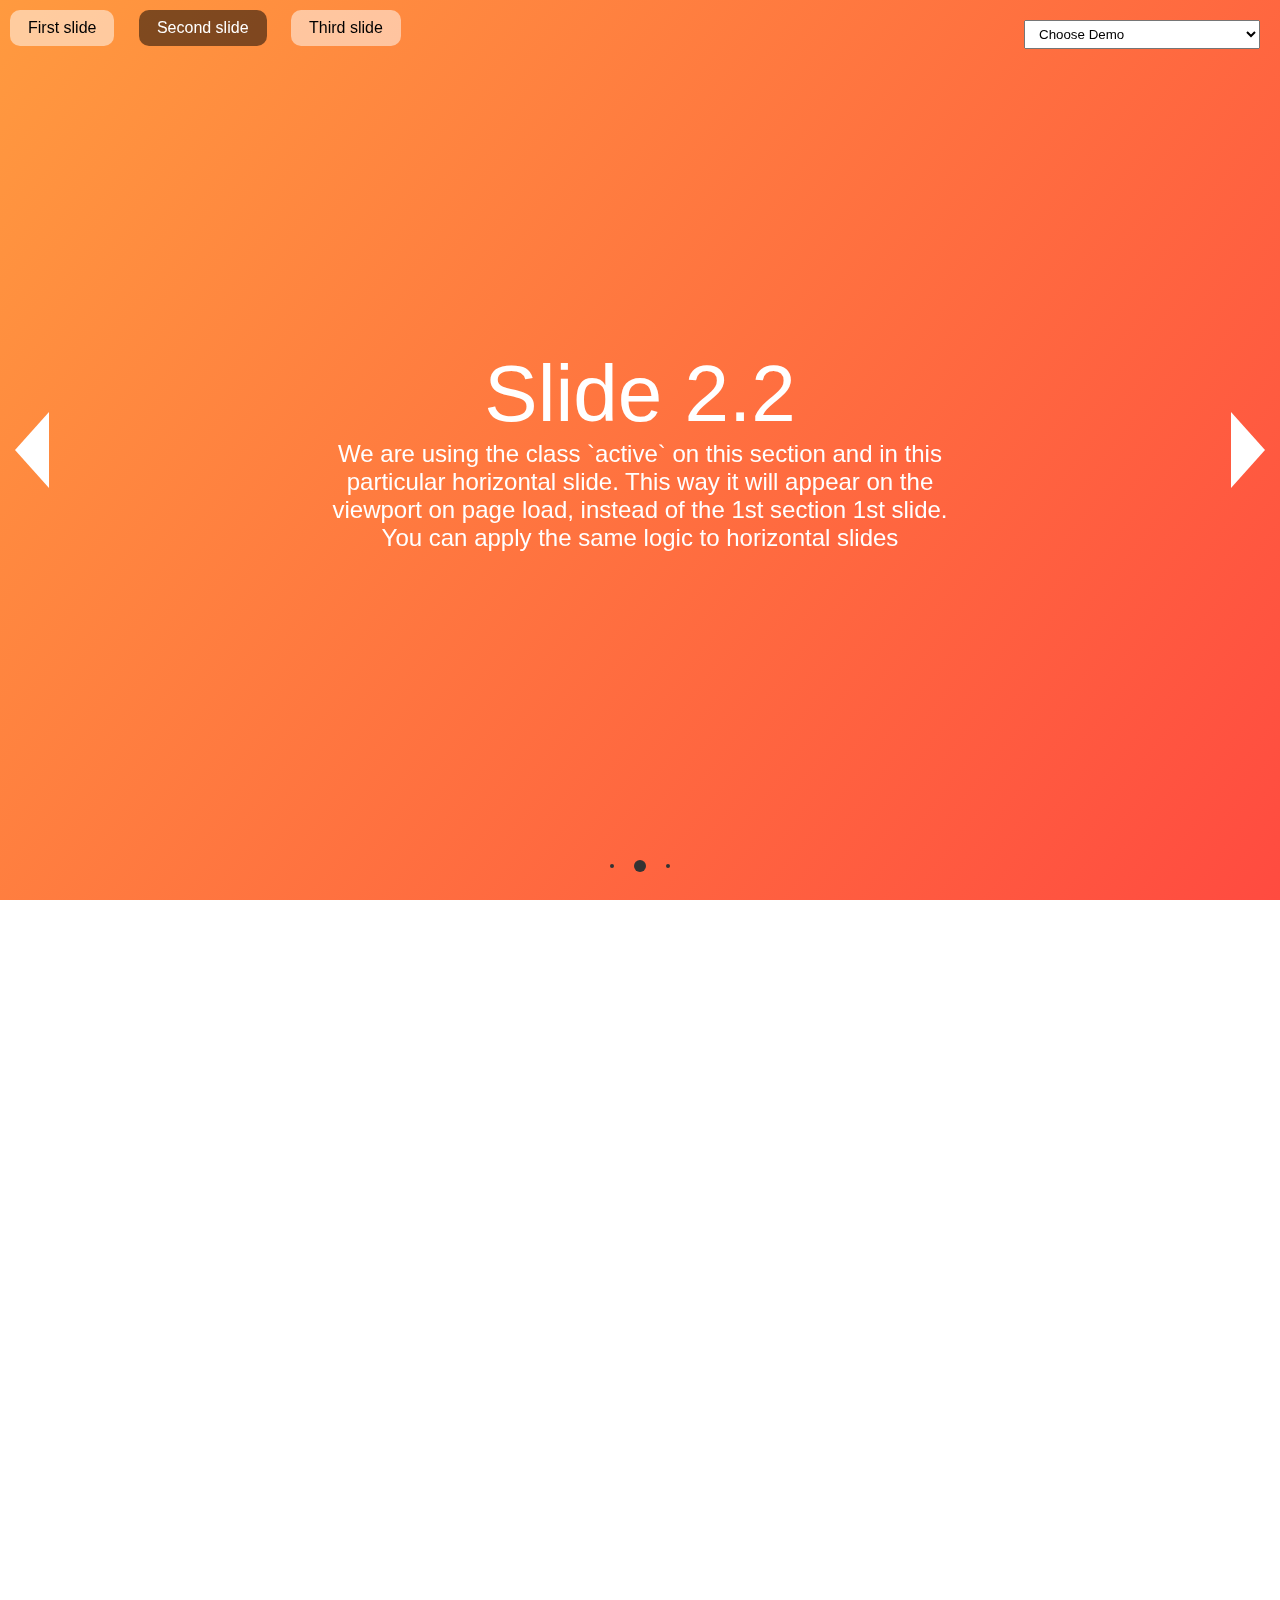
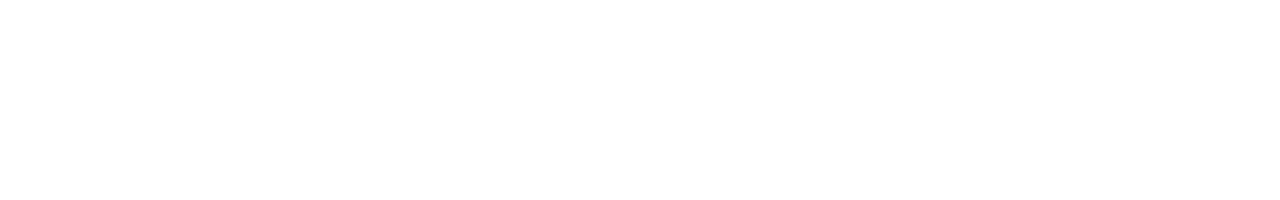
<file: fullPage.js-master/examples/active-slide.html>
<!DOCTYPE html>
<html xmlns="http://www.w3.org/1999/xhtml">

<head>
    <meta http-equiv="Content-Type" content="text/html; charset=utf-8" />
    <title>Active Slide - fullPage.js</title>
    <meta name="author" content="Matthew Howell" />
    <meta name="description" content="fullPage continuous scrolling demo." />
    <meta name="keywords"  content="fullpage,jquery,demo,scroll,loop,continuous" />
    <meta name="Resource-type" content="Document" />


    <link rel="stylesheet" type="text/css" href="../dist/fullpage.css" />
    <link rel="stylesheet" type="text/css" href="examples.css" />

    <!--[if IE]>
        <script type="text/javascript">
             var console = { log: function() {} };
        </script>
    <![endif]-->
</head>
<body>

<ul id="menu">
    <li data-menuanchor="firstPage" class="active"><a href="#firstPage">First slide</a></li>
    <li data-menuanchor="secondPage"><a href="#secondPage">Second slide</a></li>
    <li data-menuanchor="3rdPage"><a href="#3rdPage">Third slide</a></li>
</ul>


<select id="demosMenu">
    <option selected>Choose Demo</option>
    <option id="simple">Simple</option>
    <option id="custom-arrows">Custom arrows</option>
    <option id="hide-sections">Hide sections</option>
    <option id="scroll-after-fullpage">Scroll after fullpage</option>
    <option id="observer">Observer</option>
    <option id="jquery-adapter">jQuery adapter</option>
    <option id="active-slide">Active section and slide</option>
    <option id="auto-height">Auto height</option>
    <option id="autoplay-video-and-audio">Autoplay Video and Audio</option>
    <option id="backgrounds">Background images</option>
    <option id="backgrounds-fixed">Fixed fullscreen backgrounds</option>
    <option id="background-video">Background video</option>
    <option id="callbacks">Callbacks</option>
    <option id="continuous-horizontal">Continuous horizontal (premium)</option>
    <option id="continuous-vertical">Continuous vertical</option>
    <option id="parallax">Parallax (premium)</option>
    <option id="cards">Cards 3d (premium)</option>
    <option id="water-effect">Water effect (premium)</option>
    <option id="drop-effect">Drop effect (premium)</option>
    <option id="css3">CSS3</option>
    <option id="drag-and-move">Drag And Move (premium)</option>
    <option id="easing-css3">Easing CSS</option>
    <option id="easing-js">Easing JS</option>
    <option id="fading-effect">Fading Effect (premium)</option>
    <option id="fixed-headers">Fixed headers</option>
    <option id="gradient-backgrounds">Gradient backgrounds</option>
    <option id="interlocked-slides">Interlocked Slides (premium)</option>
    <option id="looping">Looping</option>
    <option id="methods">Methods</option>
    <option id="navigation-vertical">Vertical navigation dots</option>
    <option id="navigation-horizontal">Horizontal navigation dots</option>
    <option id="navigation-tooltips">Navigation tooltips</option>
    <option id="no-anchor">No anchor links</option>
    <option id="normal-scroll">Normal scrolling</option>
    <option id="normalScrollElements">Normal scroll elements</option>
    <option id="offset-sections">Offset sections (premium)</option>
    <option id="one-section">One single section</option>
    <option id="reset-sliders">Reset sliders (premium)</option>
    <option id="responsive-auto-height">Responsive Auto Height</option>
    <option id="responsive-height">Responsive Height</option>
    <option id="responsive-width">Responsive Width</option>
    <option id="responsive-slides">Responsive Slides (premium)</option>
    <option id="scrollBar">Scroll bar enabled</option>
    <option id="scroll-horizontally">Scroll horizontally (premium)</option>
    <option id="scrollOverflow">Scroll inside sections and slides</option>
    <option id="scrollOverflow-reset">ScrollOverflow Reset (premium)</option>
    <option id="lazy-load">Lazy load</option>
    <option id="scrolling-speed">Scrolling speed</option>
    <option id="trigger-animations">Trigger animations</option>
    <option id="vue-fullpage">Vue component</option>
    <option id="react-fullpage">React component</option>
    <option id="angular-fullpage">Angular component</option>
</select>

<div id="fullpage">
    <div class="section " id="section0">
        <h1>Section 1</h1>
    </div>
    <div class="section active" id="section1">
        <div class="slide" id="slide1">
            <div class="intro">
                <h1>Slide 2.1</h1>
            </div>
        </div>
        <div class="slide active" id="slide2">
            <div class="intro">
                <h1>Slide 2.2</h1>
                <p>
                    We are using the class `active` on this section and in this particular horizontal slide. This way it will appear on the viewport on page load, instead of the 1st section 1st slide.
                </p>
                <p>You can apply the same logic to horizontal slides</p>
            </div>
        </div>
        <div class="slide" id="slide3">
            <h1>Slide 2.3</h1>
        </div>

    </div>
    <div class="section" id="section2">
        <div class="intro">
            <h1>Section 3</h1>
        </div>
    </div>
</div>

<script type="text/javascript" src="../dist/fullpage.js"></script>
<script type="text/javascript" src="examples.js"></script>
<script type="text/javascript">
    var myFullpage = new fullpage('#fullpage', {
        sectionsColor: ['#1bbc9b', '#4BBFC3', '#7BAABE', 'whitesmoke', '#ccddff'],
        anchors: ['firstPage', 'secondPage', '3rdPage', '4thpage', 'lastPage'],
        menu: '#menu',
        slidesNavigation: true,
        lazyLoad: true,
        credits: {enabled: false}
    });
</script>

</body>
</html>
</file>
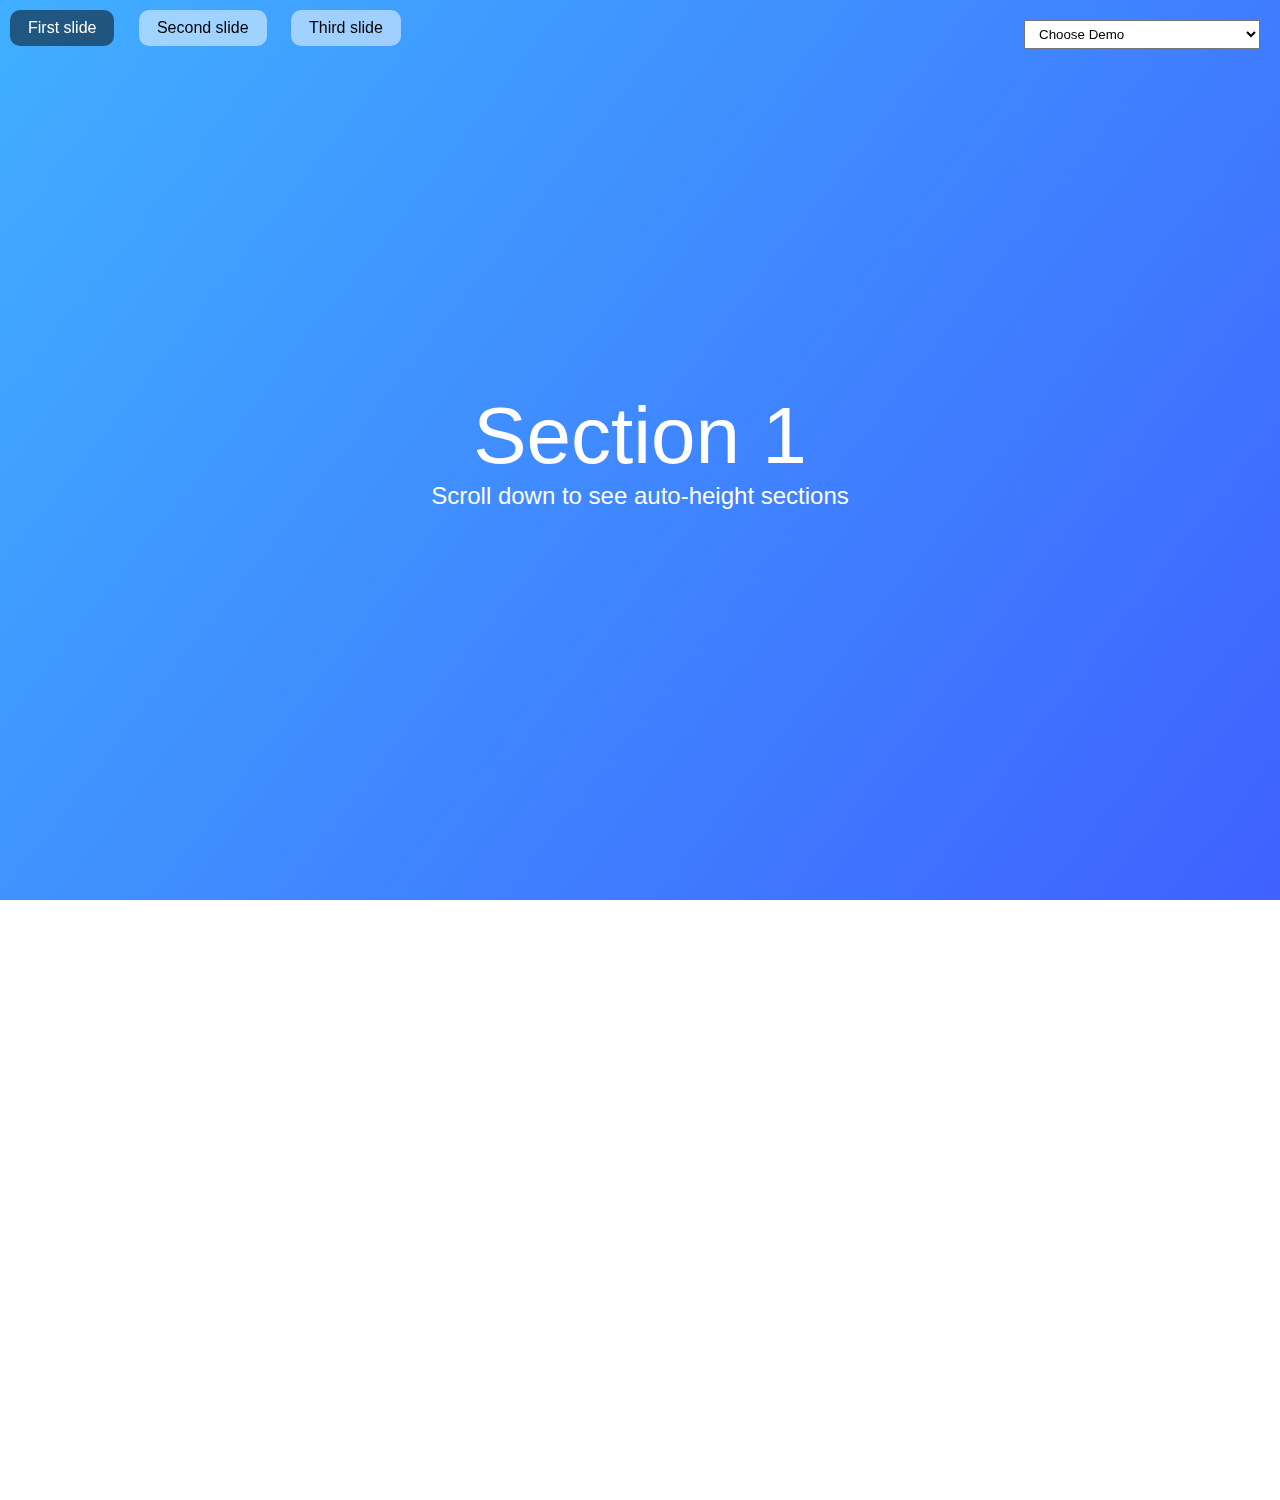
<file: fullPage.js-master/examples/auto-height.html>
<!DOCTYPE html>
<html xmlns="http://www.w3.org/1999/xhtml">

<head>
    <meta http-equiv="Content-Type" content="text/html; charset=utf-8" />
    <title>Auto-height - fullPage.js</title>
    <meta name="author" content="Alvaro Trigo Lopez" />
    <meta name="description" content="fullPage auto-height example." />
    <meta name="keywords"  content="fullpage,jquery,demo,screen,fullscreen,auto-height,full-screen" />
    <meta name="Resource-type" content="Document" />


    <link rel="stylesheet" type="text/css" href="../dist/fullpage.css" />
    <link rel="stylesheet" type="text/css" href="examples.css" />

    <!--[if IE]>
        <script type="text/javascript">
             var console = { log: function() {} };
        </script>
    <![endif]-->

    <style>
      .myContent{
        height: 300px;
      }
    </style>

</head>
<body>

<select id="demosMenu">
    <option selected>Choose Demo</option>
    <option id="simple">Simple</option>
    <option id="custom-arrows">Custom arrows</option>
    <option id="hide-sections">Hide sections</option>
    <option id="scroll-after-fullpage">Scroll after fullpage</option>
    <option id="observer">Observer</option>
    <option id="jquery-adapter">jQuery adapter</option>
    <option id="active-slide">Active section and slide</option>
    <option id="auto-height">Auto height</option>
    <option id="autoplay-video-and-audio">Autoplay Video and Audio</option>
    <option id="backgrounds">Background images</option>
    <option id="backgrounds-fixed">Fixed fullscreen backgrounds</option>
    <option id="background-video">Background video</option>
    <option id="callbacks">Callbacks</option>
    <option id="continuous-horizontal">Continuous horizontal (premium)</option>
    <option id="continuous-vertical">Continuous vertical</option>
    <option id="parallax">Parallax (premium)</option>
    <option id="cards">Cards 3d (premium)</option>
    <option id="water-effect">Water effect (premium)</option>
    <option id="drop-effect">Drop effect (premium)</option>
    <option id="css3">CSS3</option>
    <option id="drag-and-move">Drag And Move (premium)</option>
    <option id="easing-css3">Easing CSS</option>
    <option id="easing-js">Easing JS</option>
    <option id="fading-effect">Fading Effect (premium)</option>
    <option id="fixed-headers">Fixed headers</option>
    <option id="gradient-backgrounds">Gradient backgrounds</option>
    <option id="interlocked-slides">Interlocked Slides (premium)</option>
    <option id="looping">Looping</option>
    <option id="methods">Methods</option>
    <option id="navigation-vertical">Vertical navigation dots</option>
    <option id="navigation-horizontal">Horizontal navigation dots</option>
    <option id="navigation-tooltips">Navigation tooltips</option>
    <option id="no-anchor">No anchor links</option>
    <option id="normal-scroll">Normal scrolling</option>
    <option id="normalScrollElements">Normal scroll elements</option>
    <option id="offset-sections">Offset sections (premium)</option>
    <option id="one-section">One single section</option>
    <option id="reset-sliders">Reset sliders (premium)</option>
    <option id="responsive-auto-height">Responsive Auto Height</option>
    <option id="responsive-height">Responsive Height</option>
    <option id="responsive-width">Responsive Width</option>
    <option id="responsive-slides">Responsive Slides (premium)</option>
    <option id="scrollBar">Scroll bar enabled</option>
    <option id="scroll-horizontally">Scroll horizontally (premium)</option>
    <option id="scrollOverflow">Scroll inside sections and slides</option>
    <option id="scrollOverflow-reset">ScrollOverflow Reset (premium)</option>
    <option id="lazy-load">Lazy load</option>
    <option id="scrolling-speed">Scrolling speed</option>
    <option id="trigger-animations">Trigger animations</option>
    <option id="vue-fullpage">Vue component</option>
    <option id="react-fullpage">React component</option>
    <option id="angular-fullpage">Angular component</option>
  </select>


<ul id="menu">
  <li data-menuanchor="anchor1"><a href="#anchor1">First slide</a></li>
  <li data-menuanchor="anchor2"><a href="#anchor2">Second slide</a></li>
  <li data-menuanchor="anchor3"><a href="#anchor3">Third slide</a></li>
</ul>

<div id="fullpage">
    <div class="section" id="section0">
        <div class="intro">
          <h1>Section 1</h1>
          <p>Scroll down to see auto-height sections</p>
        </div>
    </div>
    <div class="section fp-auto-height" id="section1">
        <div class="slide" id="slide1">
          <div class="myContent">
              <h1>Section 2</h1>
            </div>
        </div>
        <div class="slide" id="slide2">
            <h1>Section 2.2</h1>
        </div>
    </div>
    <div class="section fp-auto-height" id="section2">
        <div class="myContent">
          <h1>Section 3</h1>
        </div>
    </div>
</div>

<script type="text/javascript" src="../dist/fullpage.js"></script>
<script type="text/javascript" src="examples.js"></script>

<script type="text/javascript">
  var myFullpage = new fullpage('#fullpage', {
      verticalCentered: true,
      anchors: ['anchor1', 'anchor2', 'anchor3'],
      menu: '#menu',
      sectionsColor: ['#1bbc9b', '#4BBFC3', '#7BAABE']
  });
</script>
</body>
</html>
</file>
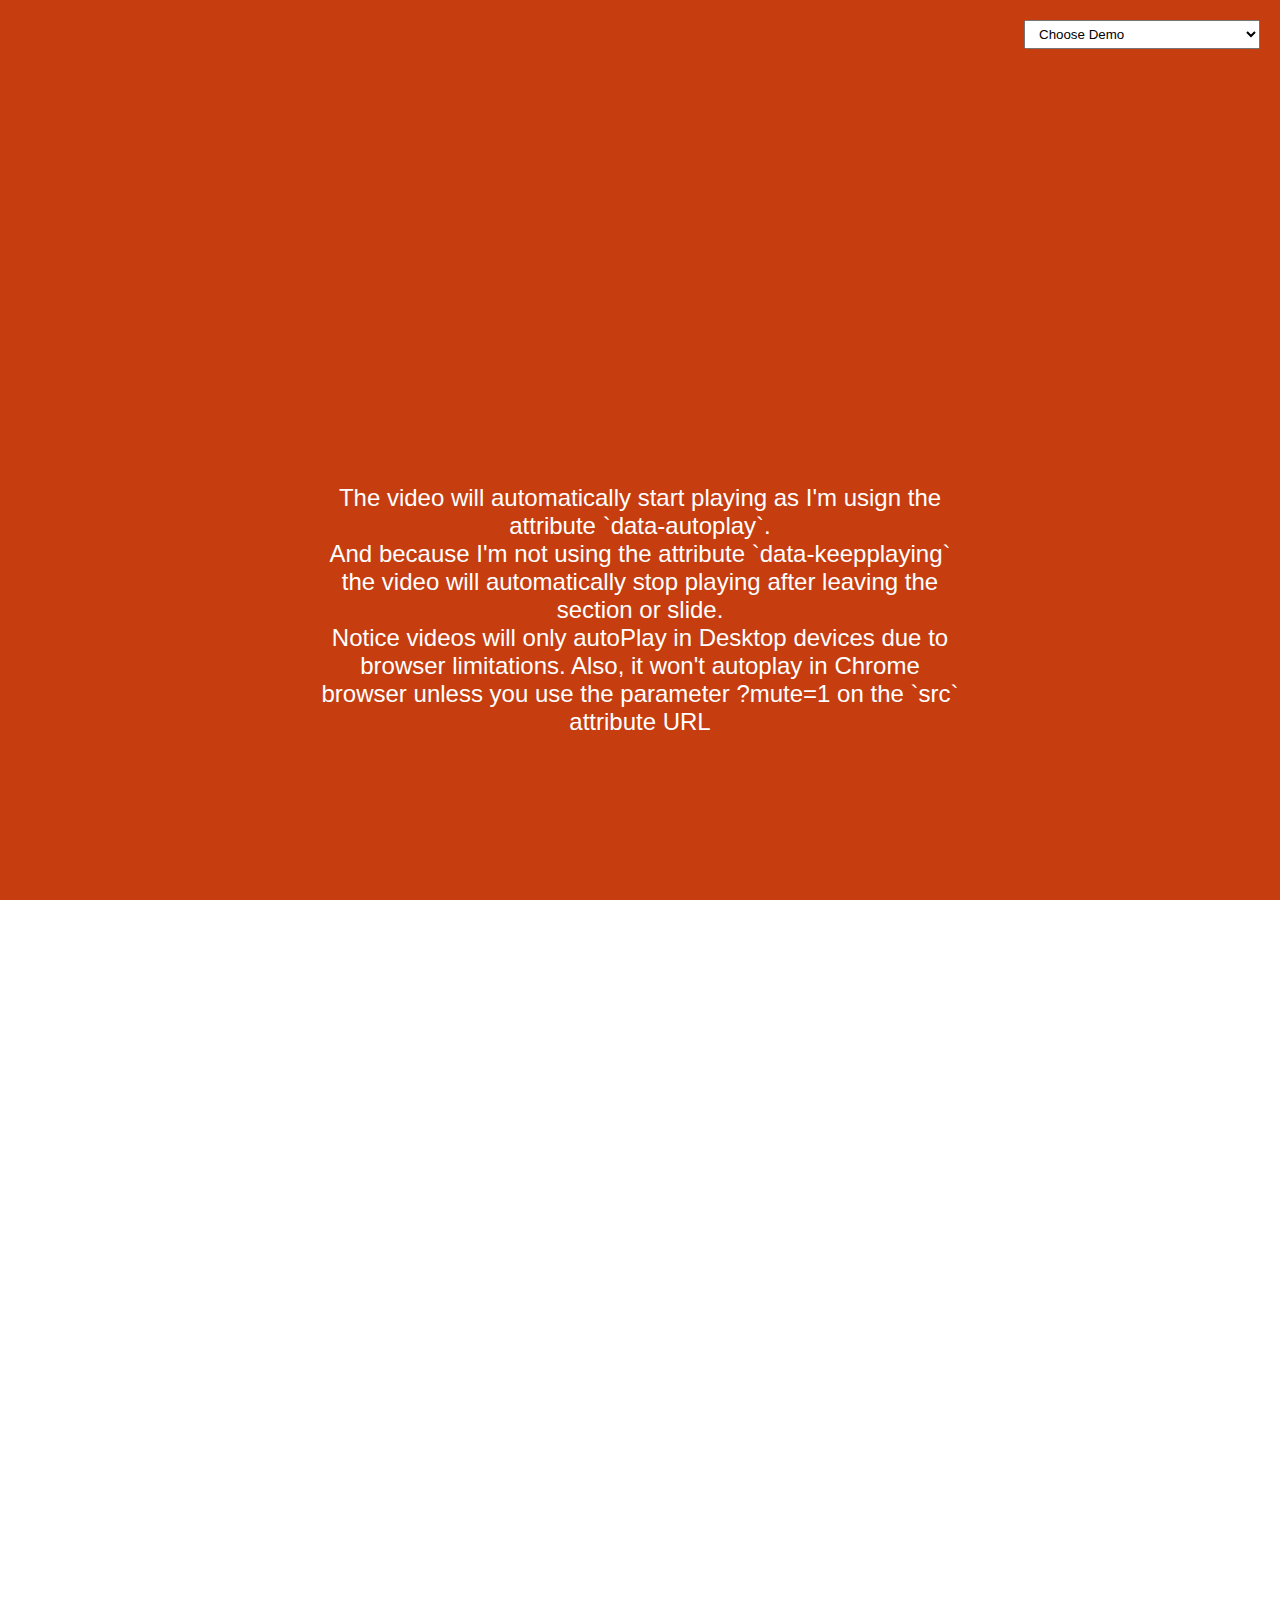
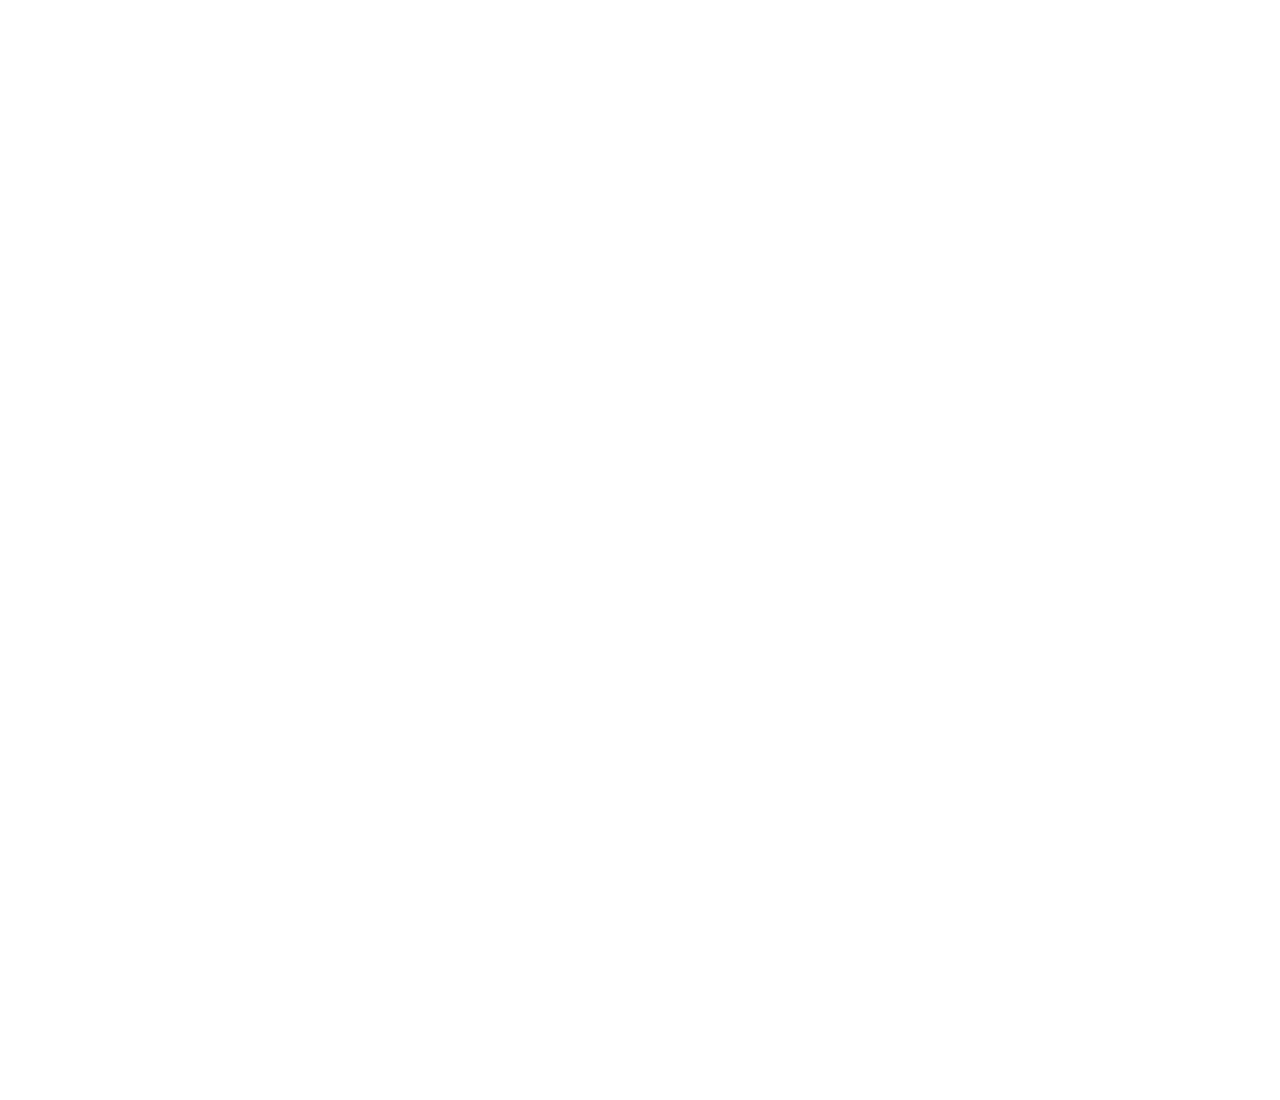
<file: fullPage.js-master/examples/autoplay-video-and-audio.html>
<!DOCTYPE html>
<html xmlns="http://www.w3.org/1999/xhtml">

<head>
    <meta http-equiv="Content-Type" content="text/html; charset=utf-8" />
    <title>Autoplay / pause media - fullPage.js</title>
    <meta name="author" content="Alvaro Trigo Lopez" />
    <meta name="description" content="fullPage full-screen autoplay videos and audio." />
    <meta name="keywords"  content="fullpage,jquery,demo,autoplay,video,audio,html5,paluse" />
    <meta name="Resource-type" content="Document" />

    <link rel="stylesheet" type="text/css" href="../dist/fullpage.css" />
    <link rel="stylesheet" type="text/css" href="examples.css" />
    <style>
    .intro p{
        color: #fff;
    }
    video{
      width: 50%;
    }
    </style>

    <!--[if IE]>
        <script type="text/javascript">
             var console = { log: function() {} };
        </script>
    <![endif]-->
</head>
<body>

<select id="demosMenu">
    <option selected>Choose Demo</option>
    <option id="simple">Simple</option>
    <option id="custom-arrows">Custom arrows</option>
    <option id="hide-sections">Hide sections</option>
    <option id="scroll-after-fullpage">Scroll after fullpage</option>
    <option id="observer">Observer</option>
    <option id="jquery-adapter">jQuery adapter</option>
    <option id="active-slide">Active section and slide</option>
    <option id="auto-height">Auto height</option>
    <option id="autoplay-video-and-audio">Autoplay Video and Audio</option>
    <option id="backgrounds">Background images</option>
    <option id="backgrounds-fixed">Fixed fullscreen backgrounds</option>
    <option id="background-video">Background video</option>
    <option id="callbacks">Callbacks</option>
    <option id="continuous-horizontal">Continuous horizontal (premium)</option>
    <option id="continuous-vertical">Continuous vertical</option>
    <option id="parallax">Parallax (premium)</option>
    <option id="cards">Cards 3d (premium)</option>
    <option id="water-effect">Water effect (premium)</option>
    <option id="drop-effect">Drop effect (premium)</option>
    <option id="css3">CSS3</option>
    <option id="drag-and-move">Drag And Move (premium)</option>
    <option id="easing-css3">Easing CSS</option>
    <option id="easing-js">Easing JS</option>
    <option id="fading-effect">Fading Effect (premium)</option>
    <option id="fixed-headers">Fixed headers</option>
    <option id="gradient-backgrounds">Gradient backgrounds</option>
    <option id="interlocked-slides">Interlocked Slides (premium)</option>
    <option id="looping">Looping</option>
    <option id="methods">Methods</option>
    <option id="navigation-vertical">Vertical navigation dots</option>
    <option id="navigation-horizontal">Horizontal navigation dots</option>
    <option id="navigation-tooltips">Navigation tooltips</option>
    <option id="no-anchor">No anchor links</option>
    <option id="normal-scroll">Normal scrolling</option>
    <option id="normalScrollElements">Normal scroll elements</option>
    <option id="offset-sections">Offset sections (premium)</option>
    <option id="one-section">One single section</option>
    <option id="reset-sliders">Reset sliders (premium)</option>
    <option id="responsive-auto-height">Responsive Auto Height</option>
    <option id="responsive-height">Responsive Height</option>
    <option id="responsive-width">Responsive Width</option>
    <option id="responsive-slides">Responsive Slides (premium)</option>
    <option id="scrollBar">Scroll bar enabled</option>
    <option id="scroll-horizontally">Scroll horizontally (premium)</option>
    <option id="scrollOverflow">Scroll inside sections and slides</option>
    <option id="scrollOverflow-reset">ScrollOverflow Reset (premium)</option>
    <option id="lazy-load">Lazy load</option>
    <option id="scrolling-speed">Scrolling speed</option>
    <option id="trigger-animations">Trigger animations</option>
    <option id="vue-fullpage">Vue component</option>
    <option id="react-fullpage">React component</option>
    <option id="angular-fullpage">Angular component</option>
  </select>


<div id="fullpage">
    <div class="section intro">
      <div>
        <iframe width="560" height="315" src="https://www.youtube.com/embed/qiCVPpI9l3M?mute=1" frameborder="0" allowfullscreen data-autoplay></iframe>
        <p>
          The video will automatically start playing as I'm usign the attribute `data-autoplay`.
        </p>
        <p>
          And because I'm not using the attribute `data-keepplaying` the video will automatically stop playing after leaving the section or slide.
        </p>
        <p>
          Notice videos will only autoPlay in Desktop devices due to browser limitations. Also, it won't autoplay in Chrome browser unless you use the parameter ?mute=1 on the `src` attribute URL
        </p>
      </div>
    </div>
    <div class="section">
        <div class="slide">
          <div>
            <h1>HTML 5 videos</h1>
            <video loop muted controls="false" data-autoplay>
              <source src="http://www.w3schools.com/html/mov_bbb.mp4" type="video/mp4">
              <source src="http://www.w3schools.com/html/mov_bbb.ogg" type="video/ogg">
            </video>
          </div>
        </div>
        <div class="slide intro">
          <div>
            <h1>In slides!</h1>
            <iframe width="560" height="315" src="https://www.youtube.com/embed/qiCVPpI9l3M" frameborder="0" allowfullscreen data-autoplay></iframe>
          </div>
        </div>
    </div>
    <div class="section">
      <div>
        <h1>Audio</h1>
        <audio controls="" data-autoplay>
            <source src="imgs/horse.ogg" type="audio/ogg">
            <source src="imgs/horse.mp3" type="audio/mpeg">
            Your browser does not support the audio element.
        </audio>
      </div>
    </div>
</div>

<script type="text/javascript" src="../dist/fullpage.js"></script>
<script type="text/javascript" src="examples.js"></script>

<script type="text/javascript">
    var myFullpage = new fullpage('#fullpage', {
        sectionsColor: ['#C63D0F', '#1BBC9B', '#7E8F7C'],
        anchors: ['firstPage', 'secondPage', '3rdPage']
    });
</script>

</body>
</html>
</file>
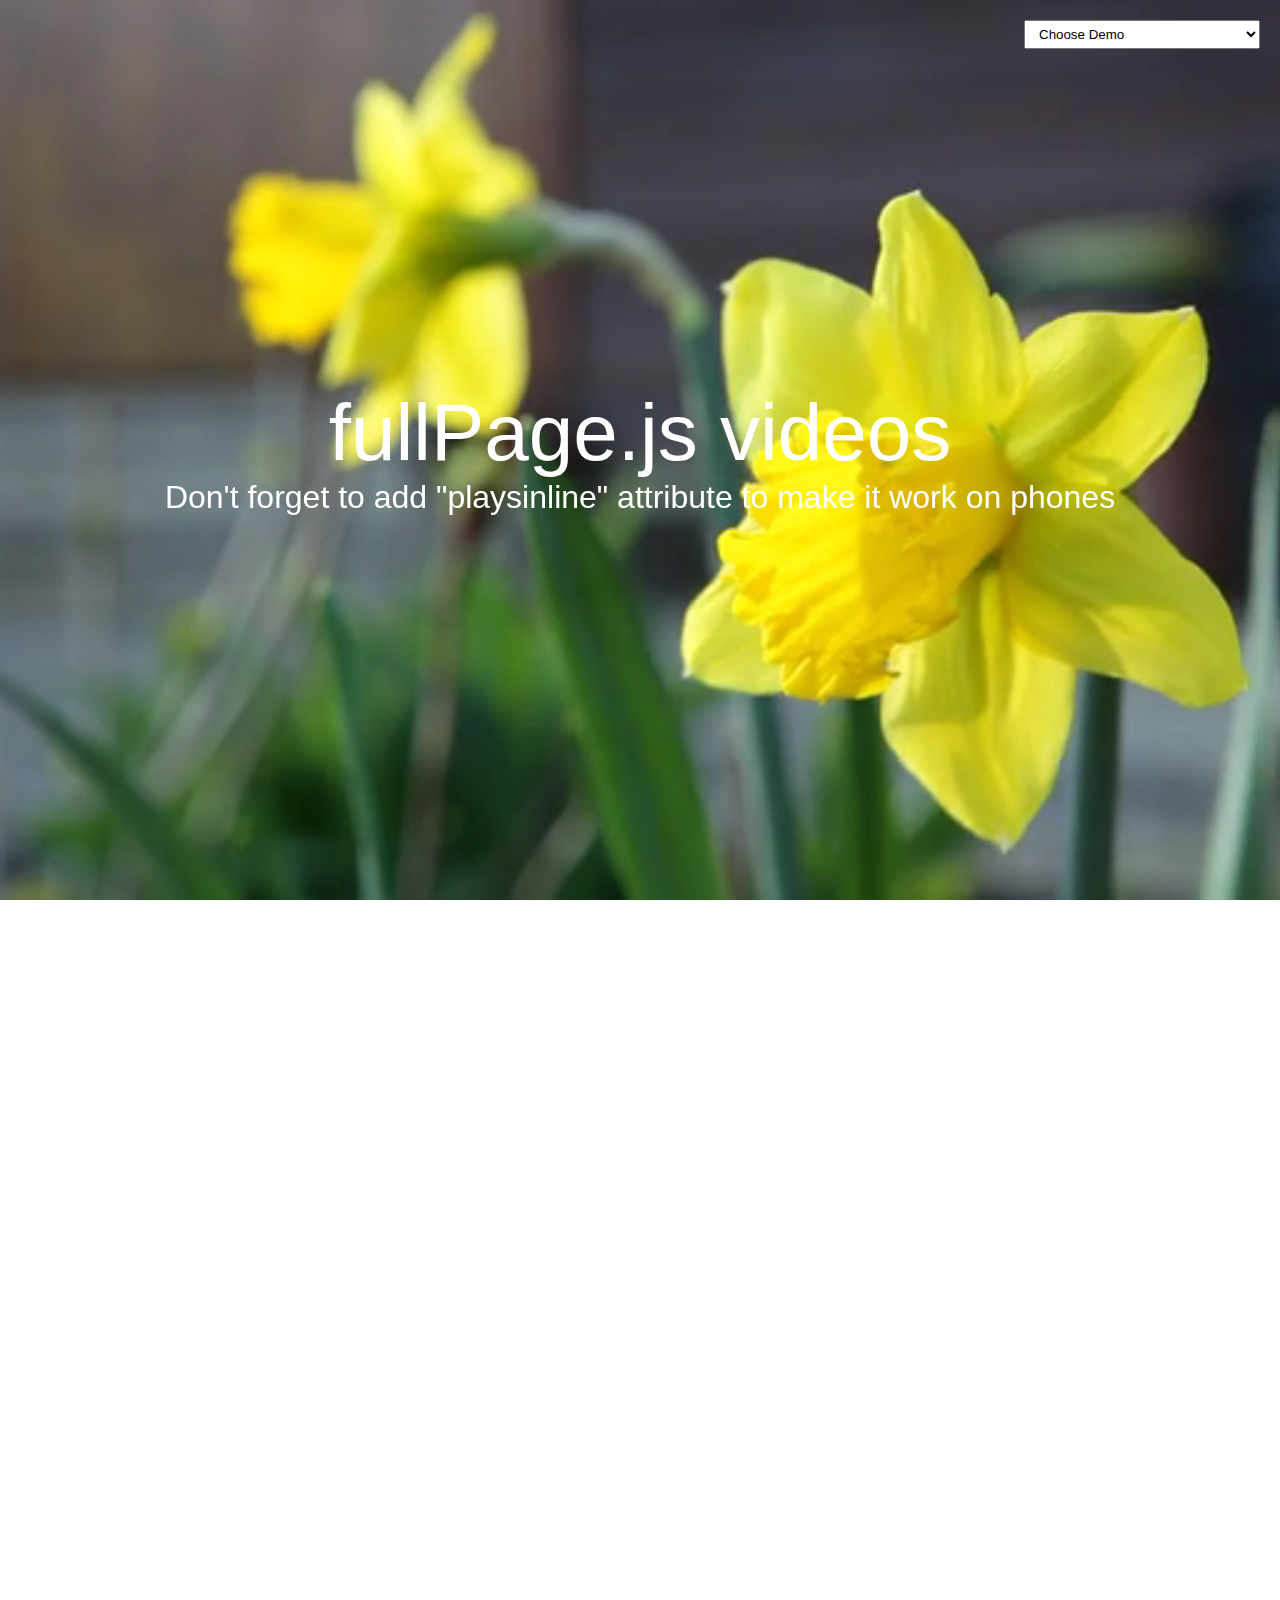
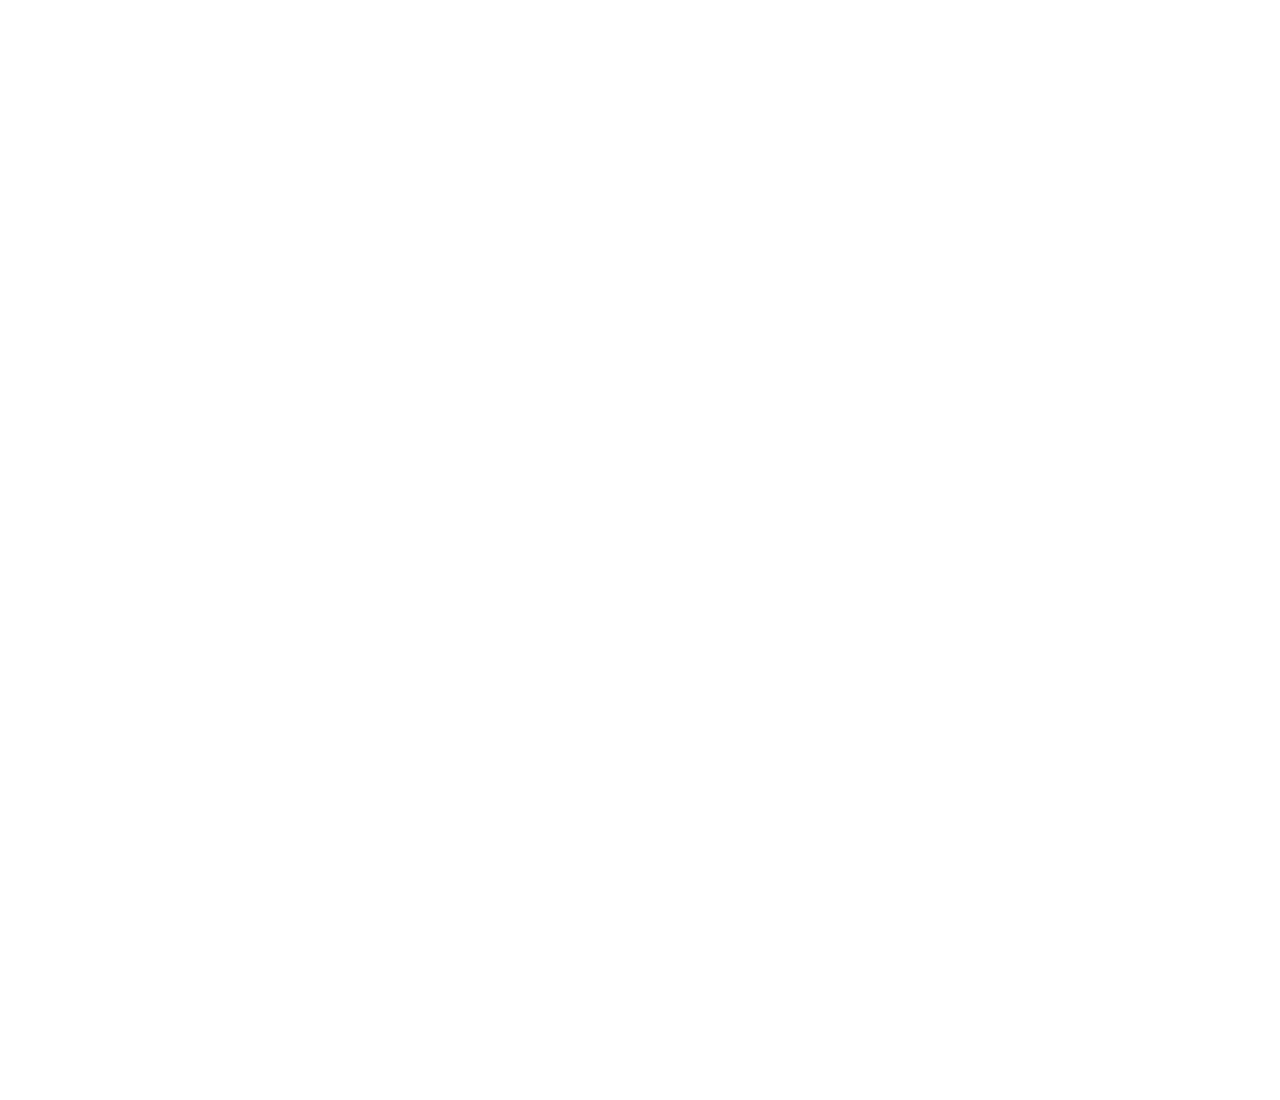
<file: fullPage.js-master/examples/background-video.html>
<!DOCTYPE html>
<html xmlns="http://www.w3.org/1999/xhtml">

<head>
	<meta http-equiv="Content-Type" content="text/html; charset=utf-8" />
	<title>Background video - fullPage.js</title>
	<meta name="author" content="Alvaro Trigo Lopez" />
    <meta name="description" content="fullPage full-screen background videos." />
    <meta name="keywords"  content="fullpage,jquery,demo,screen,fullscreen,video,full-screen" />
	<meta name="Resource-type" content="Document" />


	<link rel="stylesheet" type="text/css" href="../dist/fullpage.css" />
	<link rel="stylesheet" type="text/css" href="examples.css" />
	<style>

	/* Style for our header texts
	* --------------------------------------- */
	h1{
		font-size: 5em;
		font-family: arial,helvetica;
		color: #fff;
		margin:0;
		padding:0;
	}

	/* Centered texts in each section
	* --------------------------------------- */
	.section{
		text-align:center;
		overflow: hidden;
	}

	#myVideo{
		position: absolute;
		right: 0;
		bottom: 0;
		top:0;
		width: 100%;
		height: 100%;
		background-size: 100% 100%;
 		background-color: black; /* in case the video doesn't fit the whole page*/
  		background-image: /* our video */;
  		background-position: center center;
  		background-size: contain;
   		object-fit: cover; /*cover video background */
   		z-index:3;
	}



	/* Layer with position absolute in order to have it over the video
	* --------------------------------------- */
	#section0 .layer{
		position: absolute;
		z-index: 4;
		width: 100%;
		left: 0;
		top: 43%;

		/*
		* Preventing flicker on some browsers
		* See http://stackoverflow.com/a/36671466/1081396  or issue #183
		*/
		-webkit-transform: translate3d(0,0,0);
		-ms-transform: translate3d(0,0,0);
		transform: translate3d(0,0,0);
	}

	/*solves problem with overflowing video in Mac with Chrome */
	#section0{
		overflow: hidden;
	}


	/* Bottom menu
	* --------------------------------------- */
	#infoMenu li a {
		color: #fff;
	}


	/* Hiding video controls
	* See: https://css-tricks.com/custom-controls-in-html5-video-full-screen/
	* --------------------------------------- */
	video::-webkit-media-controls {
	  display:none !important;
	}

	</style>

	<!--[if IE]>
		<script type="text/javascript">
			 var console = { log: function() {} };
		</script>
	<![endif]-->
</head>
<body>

<select id="demosMenu">
    <option selected>Choose Demo</option>
    <option id="simple">Simple</option>
    <option id="custom-arrows">Custom arrows</option>
    <option id="hide-sections">Hide sections</option>
    <option id="scroll-after-fullpage">Scroll after fullpage</option>
    <option id="observer">Observer</option>
    <option id="jquery-adapter">jQuery adapter</option>
    <option id="active-slide">Active section and slide</option>
    <option id="auto-height">Auto height</option>
    <option id="autoplay-video-and-audio">Autoplay Video and Audio</option>
    <option id="backgrounds">Background images</option>
    <option id="backgrounds-fixed">Fixed fullscreen backgrounds</option>
    <option id="background-video">Background video</option>
    <option id="callbacks">Callbacks</option>
    <option id="continuous-horizontal">Continuous horizontal (premium)</option>
    <option id="continuous-vertical">Continuous vertical</option>
    <option id="parallax">Parallax (premium)</option>
    <option id="cards">Cards 3d (premium)</option>
    <option id="water-effect">Water effect (premium)</option>
    <option id="drop-effect">Drop effect (premium)</option>
    <option id="css3">CSS3</option>
    <option id="drag-and-move">Drag And Move (premium)</option>
    <option id="easing-css3">Easing CSS</option>
    <option id="easing-js">Easing JS</option>
    <option id="fading-effect">Fading Effect (premium)</option>
    <option id="fixed-headers">Fixed headers</option>
    <option id="gradient-backgrounds">Gradient backgrounds</option>
    <option id="interlocked-slides">Interlocked Slides (premium)</option>
    <option id="looping">Looping</option>
    <option id="methods">Methods</option>
    <option id="navigation-vertical">Vertical navigation dots</option>
    <option id="navigation-horizontal">Horizontal navigation dots</option>
    <option id="navigation-tooltips">Navigation tooltips</option>
    <option id="no-anchor">No anchor links</option>
    <option id="normal-scroll">Normal scrolling</option>
    <option id="normalScrollElements">Normal scroll elements</option>
    <option id="offset-sections">Offset sections (premium)</option>
    <option id="one-section">One single section</option>
    <option id="reset-sliders">Reset sliders (premium)</option>
    <option id="responsive-auto-height">Responsive Auto Height</option>
    <option id="responsive-height">Responsive Height</option>
    <option id="responsive-width">Responsive Width</option>
    <option id="responsive-slides">Responsive Slides (premium)</option>
    <option id="scrollBar">Scroll bar enabled</option>
    <option id="scroll-horizontally">Scroll horizontally (premium)</option>
    <option id="scrollOverflow">Scroll inside sections and slides</option>
    <option id="scrollOverflow-reset">ScrollOverflow Reset (premium)</option>
    <option id="lazy-load">Lazy load</option>
    <option id="scrolling-speed">Scrolling speed</option>
    <option id="trigger-animations">Trigger animations</option>
    <option id="vue-fullpage">Vue component</option>
    <option id="react-fullpage">React component</option>
    <option id="angular-fullpage">Angular component</option>
  </select>

<div id="fullpage">
	<div class="section " id="section0">
		<video id="myVideo" loop muted data-autoplay playsinline>
			<source src="imgs/flowers.mp4" type="video/mp4">
			<source src="imgs/flowers.webm" type="video/webm">
		</video>
		<div class="layer">
			<h1>fullPage.js videos</h1>
			<p>Don't forget to add "playsinline" attribute to make it work on phones</p>
		</div>
	</div>
	<div class="section" id="section1">
	    <div class="slide" id="slide1"><h1>Slide Backgrounds</h1></div>
	    <div class="slide" id="slide2"><h1>Totally customizable</h1></div>
	</div>
	<div class="section" id="section2"><h1>Lovely images <br />for a lovely page</h1></div>
</div>

<script type="text/javascript" src="../dist/fullpage.js"></script>
<script type="text/javascript" src="examples.js"></script>

<script type="text/javascript">
    var myFullpage = new fullpage('#fullpage', {
        verticalCentered: true,
        sectionsColor: ['#1bbc9b', '#4BBFC3', '#7BAABE']
    });
</script>

</body>
</html>
</file>
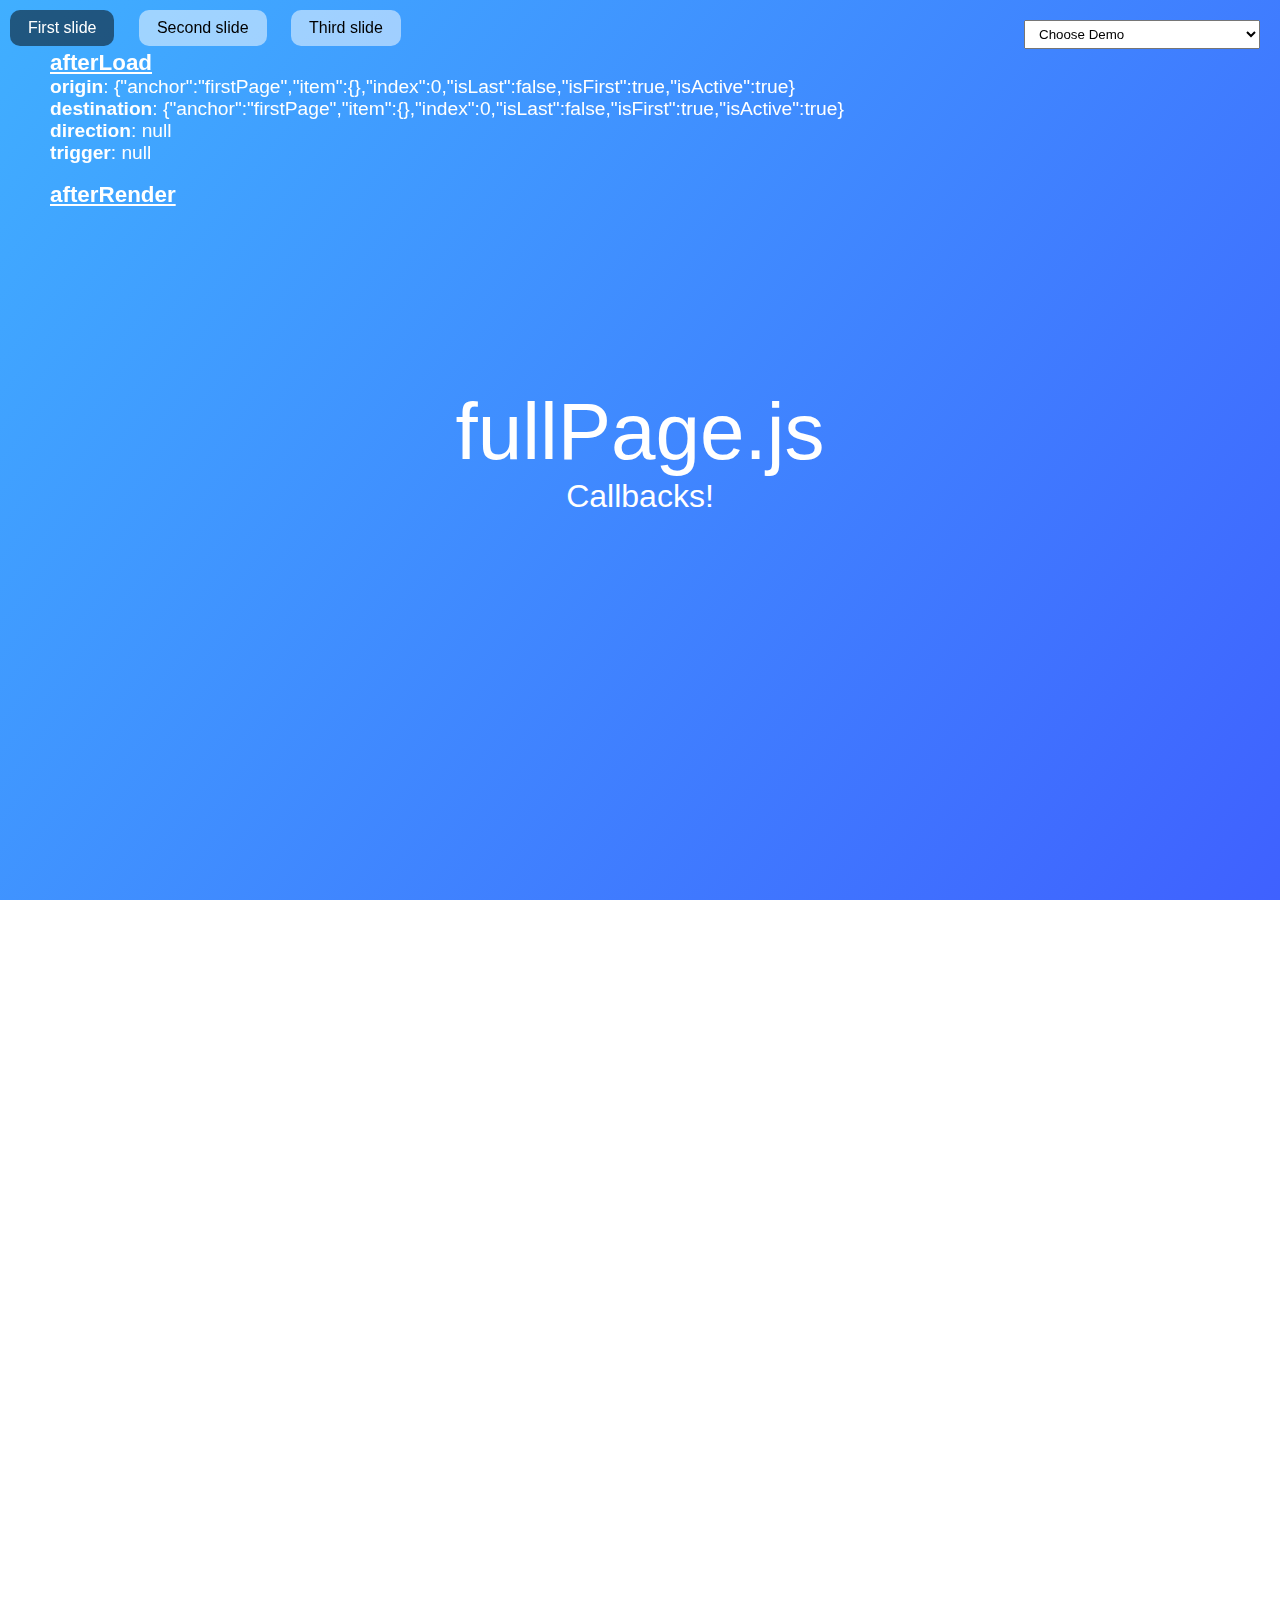
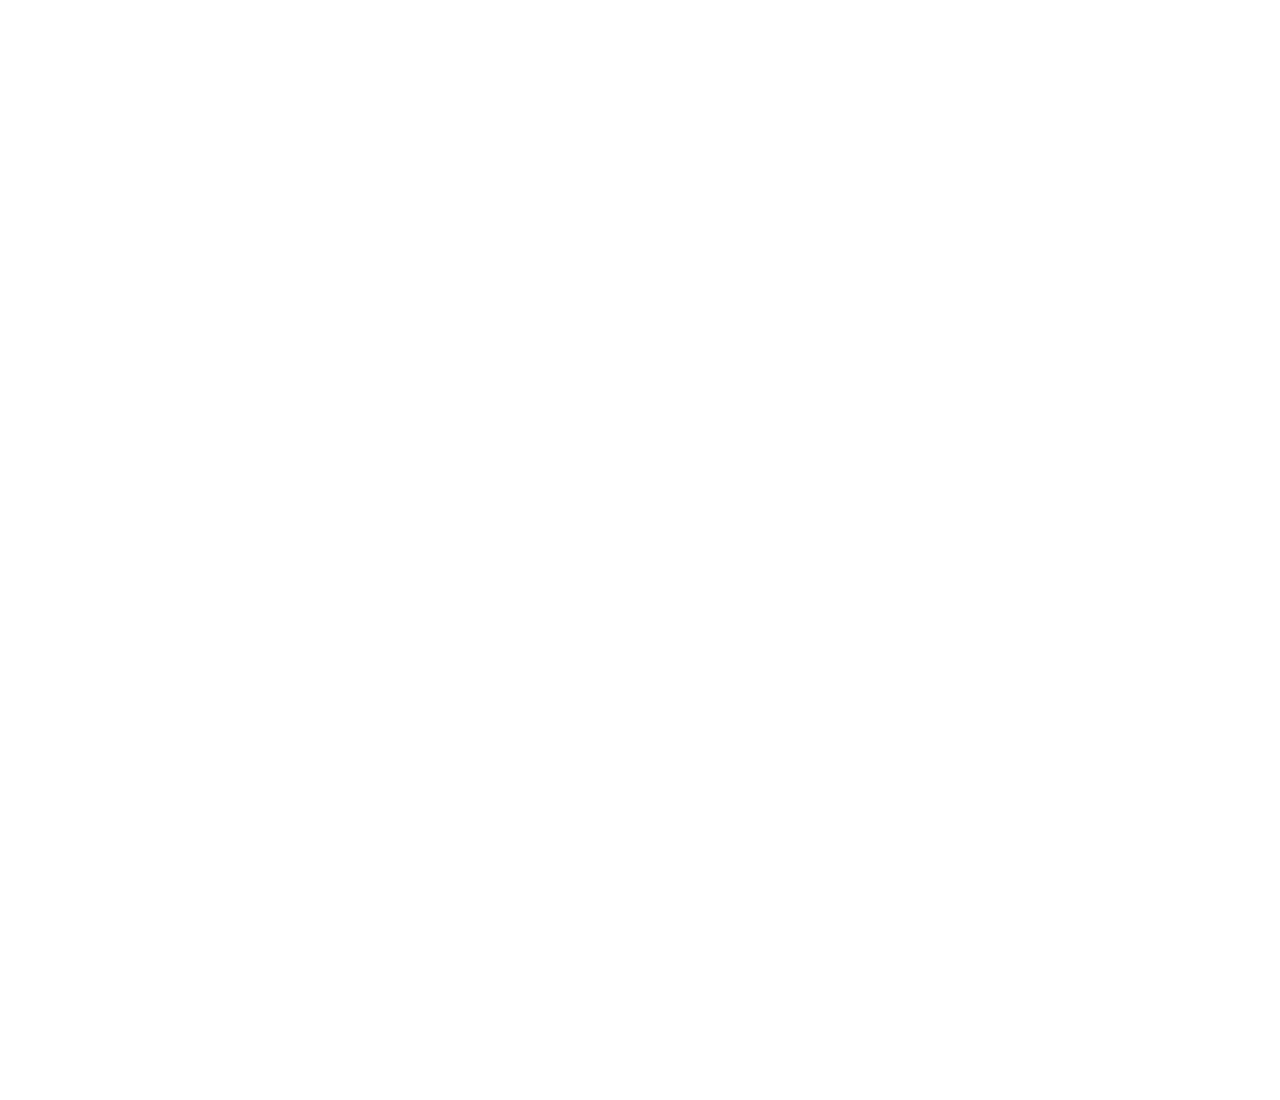
<file: fullPage.js-master/examples/callbacks.html>
<!DOCTYPE html>
<html xmlns="http://www.w3.org/1999/xhtml">

<head>
    <meta http-equiv="Content-Type" content="text/html; charset=utf-8" />
    <title>Callback functions version 3 - fullPage.js</title>
    <meta name="author" content="Alvaro Trigo Lopez" />
    <meta name="description" content="fullPage callback function." />
    <meta name="keywords"  content="fullpage,jquery,demo,callback,function,event" />
    <meta name="Resource-type" content="Document" />


    <link rel="stylesheet" type="text/css" href="../dist/fullpage.css" />
    <link rel="stylesheet" type="text/css" href="examples.css" />

    <!--[if IE]>
        <script type="text/javascript">
             var console = { log: function() {} };
        </script>
    <![endif]-->
    <style>
    #callbacksDiv p{
      font-size:1.2em;
    }
    #callbacksDiv h4{
        font-size: 1.4em;
        font-weight: bold;
        color: white;
        text-decoration: underline;
    }
    .box{
        margin: 7em 0;
    }

    </style>
</head>
<body>

<div style="position:fixed;top:50px;left:50px;color:white;z-index:999;" id="callbacksDiv"></div>


<ul id="menu">
    <li data-menuanchor="firstPage"><a href="#firstPage">First slide</a></li>
    <li data-menuanchor="secondPage"><a href="#secondPage">Second slide</a></li>
    <li data-menuanchor="3rdPage"><a href="#3rdPage">Third slide</a></li>
</ul>

<select id="demosMenu">
    <option selected>Choose Demo</option>
    <option id="simple">Simple</option>
    <option id="custom-arrows">Custom arrows</option>
    <option id="hide-sections">Hide sections</option>
    <option id="scroll-after-fullpage">Scroll after fullpage</option>
    <option id="observer">Observer</option>
    <option id="jquery-adapter">jQuery adapter</option>
    <option id="active-slide">Active section and slide</option>
    <option id="auto-height">Auto height</option>
    <option id="autoplay-video-and-audio">Autoplay Video and Audio</option>
    <option id="backgrounds">Background images</option>
    <option id="backgrounds-fixed">Fixed fullscreen backgrounds</option>
    <option id="background-video">Background video</option>
    <option id="callbacks">Callbacks</option>
    <option id="continuous-horizontal">Continuous horizontal (premium)</option>
    <option id="continuous-vertical">Continuous vertical</option>
    <option id="parallax">Parallax (premium)</option>
    <option id="cards">Cards 3d (premium)</option>
    <option id="water-effect">Water effect (premium)</option>
    <option id="drop-effect">Drop effect (premium)</option>
    <option id="css3">CSS3</option>
    <option id="drag-and-move">Drag And Move (premium)</option>
    <option id="easing-css3">Easing CSS</option>
    <option id="easing-js">Easing JS</option>
    <option id="fading-effect">Fading Effect (premium)</option>
    <option id="fixed-headers">Fixed headers</option>
    <option id="gradient-backgrounds">Gradient backgrounds</option>
    <option id="interlocked-slides">Interlocked Slides (premium)</option>
    <option id="looping">Looping</option>
    <option id="methods">Methods</option>
    <option id="navigation-vertical">Vertical navigation dots</option>
    <option id="navigation-horizontal">Horizontal navigation dots</option>
    <option id="navigation-tooltips">Navigation tooltips</option>
    <option id="no-anchor">No anchor links</option>
    <option id="normal-scroll">Normal scrolling</option>
    <option id="normalScrollElements">Normal scroll elements</option>
    <option id="offset-sections">Offset sections (premium)</option>
    <option id="one-section">One single section</option>
    <option id="reset-sliders">Reset sliders (premium)</option>
    <option id="responsive-auto-height">Responsive Auto Height</option>
    <option id="responsive-height">Responsive Height</option>
    <option id="responsive-width">Responsive Width</option>
    <option id="responsive-slides">Responsive Slides (premium)</option>
    <option id="scrollBar">Scroll bar enabled</option>
    <option id="scroll-horizontally">Scroll horizontally (premium)</option>
    <option id="scrollOverflow">Scroll inside sections and slides</option>
    <option id="scrollOverflow-reset">ScrollOverflow Reset (premium)</option>
    <option id="lazy-load">Lazy load</option>
    <option id="scrolling-speed">Scrolling speed</option>
    <option id="trigger-animations">Trigger animations</option>
    <option id="vue-fullpage">Vue component</option>
    <option id="react-fullpage">React component</option>
    <option id="angular-fullpage">Angular component</option>
  </select>

<div id="fullpage">
    <div class="section " id="section0">
        <h1>fullPage.js</h1>
        <p>Callbacks!</p>
    </div>
    <div class="section" id="section1">
        <div class="slide">
            <div class="intro">
                <h1>Feel free</h1>
                <p>All the callbacks you need to do whatever you need.</p>
                <p>Just what you would expect.</p>
            </div>
        </div>
        <div class="slide">
            <h1>Slide 2</h1>
        </div>
    </div>
    <div class="section" id="section2">
        <div class="intro">
            <div class="box">
                <h1>Ideal for animations</h1>
                <p>Total control over your website.</p>
            </div>
            <div class="box">
                <h1>Ideal for animations</h1>
                <p>Total control over your website.</p>
            </div>
            <div class="box">
                <h1>Ideal for animations</h1>
                <p>Total control over your website.</p>
            </div>
            <div class="box">
                <h1>Ideal for animations</h1>
                <p>Total control over your website.</p>
            </div>
            <div class="box">
                <h1>Ideal for animations</h1>
                <p>Total control over your website.</p>
            </div>
            <div class="box">
                <h1>Ideal for animations</h1>
                <p>Total control over your website.</p>
            </div>
            
        </div>
    </div>
</div>

<script type="text/javascript" src="../dist/fullpage.js"></script>
<script type="text/javascript" src="examples.js"></script>
<script type="text/javascript">
    var deleteLog = false;

    //adding the params info into the page
    function addToLog(callbackName, params){
        var callbackData = '<h4>' + callbackName + '</h4>';
        Object.keys(params).forEach(function(key){
            var content =  params[key];

            if(content !== null && typeof content === 'object'){
                content = JSON.stringify(content);
            }
            callbackData += '<p><b>' + key + '</b>: ' + content + '</p>';
        });
        callbackData += '<br />';

        document.getElementById('callbacksDiv').innerHTML += callbackData;
    }

    //fullpage initialisation
    var myFullpage = new fullpage('#fullpage', {
        sectionsColor: ['#1bbc9b', '#4BBFC3', '#7BAABE', 'whitesmoke', '#ccddff'],
        anchors: ['firstPage', 'secondPage', '3rdPage', '4thpage', 'lastPage'],
        menu: '#menu',

        beforeLeave: function(origin, destination, direction, trigger){
            var params = {
                origin: origin,
                destination:destination,
                direction: direction,
                trigger: trigger
            };

            //clearing the logging in the screen
            if(deleteLog){
                document.getElementById('callbacksDiv').innerHTML = '';
            }

            addToLog('beforeLeave', params);

            console.log("--- beforeLeave ---");
            console.log(params);
        },
        onLeave: function(origin, destination, direction, trigger){
            var params = {
                origin: origin,
                destination:destination,
                direction: direction,
                trigger: trigger
            };

            addToLog('onLeave', params);

            console.log("--- onLeave ---");
            console.log(params);
        },
        onSlideLeave: function(section, origin, destination, direction, trigger){
            var params = {
                section: section,
                origin: origin,
                destination: destination,
                direction: direction,
                trigger: trigger
            };

            //clearing the logging in the screen
            if(deleteLog){
                document.getElementById('callbacksDiv').innerHTML = '';
            }

            addToLog('onSlideLeave', params);

            console.log("--- onSlideLeave ---");
            console.log(params);
        },
        afterRender: function(){
            addToLog('afterRender', {});
            console.log("afterRender");
        },
        afterResize: function(width, height){
            addToLog('afterResize', {
                width: width,
                height: height
            });

            console.log("afterResize");
            console.log(params);
        },
        afterSlideLoad: function(section, origin, destination, direction, trigger){
            var params = {
                section: section,
                origin: origin,
                destination: destination,
                direction: direction,
                trigger: trigger
            };

            addToLog('afterSlideLoad', params);

            console.log("--- afterSlideLoad ---");
            console.log(params);
            console.log("----------------");

            deleteLog = true;
        },
        afterLoad: function(origin, destination, direction, trigger){
            var params = {
                origin: origin,
                destination: destination,
                direction: direction, 
                trigger: trigger
            };
            addToLog('afterLoad', params);

            console.log("--- afterLoad ---");
            console.log(this);
            console.log('===============');

            deleteLog = true;
        },

        onScrollOverflow: function(section, slide, position, direction){
            var params = {
                section: section,
                slide: slide,
                position: position,
                direction: direction
            };

            console.log("--- onScrollOverflow ---");
            console.log(params);
            
            if(deleteLog){
                document.getElementById('callbacksDiv').innerHTML = '';
            }

            addToLog('onScrollOverflow', params);
            deleteLog = true;
        }
    });
</script>

</body>
</html>
</file>
<file: fullPage.js-master/dist/fullpage.css>
/*!
 * fullPage 4.0.35
 * https://github.com/alvarotrigo/fullPage.js
 *
 * @license GPLv3 for open source use only
 * or Fullpage Commercial License for commercial use
 * http://alvarotrigo.com/fullPage/pricing/
 *
 * Copyright (C) 2021 http://alvarotrigo.com/fullPage - A project by Alvaro Trigo
 */
html.fp-enabled,
.fp-enabled body {
    margin: 0;
    padding: 0;
    overflow:hidden;

    /*Avoid flicker on slides transitions for mobile phones #336 */
    -webkit-tap-highlight-color: rgba(0,0,0,0);
}
.fp-section {
    position: relative;
    -webkit-box-sizing: border-box; /* Safari<=5 Android<=3 */
    -moz-box-sizing: border-box; /* <=28 */
    box-sizing: border-box;
    height: 100%;
    display: block;
}
.fp-slide {
    float: left;
}
.fp-slide, .fp-slidesContainer {
    height: 100%;
    display: block;
}
.fp-slides {
    z-index:1;
    height: 100%;
    overflow: hidden;
    position: relative;
    -webkit-transition: all 0.3s ease-out; /* Safari<=6 Android<=4.3 */
    transition: all 0.3s ease-out;
}
.fp-table{
    display: flex;
    flex-direction: column;
    justify-content: center;
    width: 100%;
}
.fp-slidesContainer {
    float: left;
    position: relative;
}
.fp-controlArrow {
    -webkit-user-select: none; /* webkit (safari, chrome) browsers */
    -moz-user-select: none; /* mozilla browsers */
    -khtml-user-select: none; /* webkit (konqueror) browsers */
    -ms-user-select: none; /* IE10+ */
    position: absolute;
    z-index: 4;
    top: 50%;
    cursor: pointer;
    margin-top: -38px;
    -webkit-transform: translate3d(0,0,0);
    -ms-transform: translate3d(0,0,0);
    transform: translate3d(0,0,0);
}
.fp-prev{
    left: 15px;
}
.fp-next{
    right: 15px;
}
.fp-arrow{
    width: 0;
    height: 0;
    border-style: solid;
}
.fp-arrow.fp-prev {
    border-width: 38.5px 34px 38.5px 0;
    border-color: transparent #fff transparent transparent;
}
.fp-arrow.fp-next {
    border-width: 38.5px 0 38.5px 34px;
    border-color: transparent transparent transparent #fff;
}
.fp-notransition {
    -webkit-transition: none !important;
    transition: none !important;
}
#fp-nav {
    position: fixed;
    z-index: 100;
    top: 50%;
    opacity: 1;
    transform: translateY(-50%);
    -ms-transform: translateY(-50%);
    -webkit-transform: translate3d(0,-50%,0);
    pointer-events: none;
}
#fp-nav.fp-right {
    right: 17px;
}
#fp-nav.fp-left {
    left: 17px;
}
.fp-slidesNav{
    position: absolute;
    z-index: 4;
    opacity: 1;
    -webkit-transform: translate3d(0,0,0);
    -ms-transform: translate3d(0,0,0);
    transform: translate3d(0,0,0);
    left: 0 !important;
    right: 0;
    margin: 0 auto !important;
    pointer-events: none;
}
.fp-slidesNav.fp-bottom {
    bottom: 17px;
}
.fp-slidesNav.fp-top {
    top: 17px;
}
#fp-nav ul,
.fp-slidesNav ul {
  margin: 0;
  padding: 0;
}
#fp-nav ul li,
.fp-slidesNav ul li {
    display: block;
    width: 14px;
    height: 13px;
    margin: 7px;
    position:relative;
}
.fp-slidesNav ul li {
    display: inline-block;
}
#fp-nav ul li a,
.fp-slidesNav ul li a {
    display: block;
    position: relative;
    z-index: 1;
    width: 100%;
    height: 100%;
    cursor: pointer;
    text-decoration: none;
    pointer-events: all;
}
#fp-nav ul li a.active span,
.fp-slidesNav ul li a.active span,
#fp-nav ul li:hover a.active span,
.fp-slidesNav ul li:hover a.active span{
    height: 12px;
    width: 12px;
    margin: -6px 0 0 -6px;
    border-radius: 100%;
 }
#fp-nav ul li a span,
.fp-slidesNav ul li a span {
    border-radius: 50%;
    position: absolute;
    z-index: 1;
    height: 4px;
    width: 4px;
    border: 0;
    background: #333;
    left: 50%;
    top: 50%;
    margin: -2px 0 0 -2px;
    -webkit-transition: all 0.1s ease-in-out;
    -moz-transition: all 0.1s ease-in-out;
    -o-transition: all 0.1s ease-in-out;
    transition: all 0.1s ease-in-out;
}
#fp-nav ul li:hover a span,
.fp-slidesNav ul li:hover a span{
    width: 10px;
    height: 10px;
    margin: -5px 0px 0px -5px;
}
#fp-nav ul li .fp-tooltip {
    position: absolute;
    top: -2px;
    color: #fff;
    font-size: 14px;
    font-family: arial, helvetica, sans-serif;
    white-space: nowrap;
    max-width: 220px;
    overflow: hidden;
    display: block;
    opacity: 0;
    width: 0;
    cursor: pointer;
}
#fp-nav ul li:hover .fp-tooltip,
#fp-nav.fp-show-active a.active + .fp-tooltip {
    -webkit-transition: opacity 0.2s ease-in;
    transition: opacity 0.2s ease-in;
    width: auto;
    opacity: 1;
}
#fp-nav ul li .fp-tooltip.fp-right {
    right: 20px;
}
#fp-nav ul li .fp-tooltip.fp-left {
    left: 20px;
}
.fp-auto-height.fp-section,
.fp-auto-height .fp-slide{
    height: auto !important;
}

.fp-responsive .fp-is-overflow.fp-section{
    height: auto !important;
}

/* Tries to prevent overwrites #4657 */
.fp-enabled .fp-scrollable{
    overflow: visible;
    height: initial;
}

/* Used with autoScrolling: false */ 
.fp-scrollable.fp-responsive .fp-is-overflow.fp-section,
.fp-scrollable .fp-section,
.fp-scrollable .fp-slide{
   /* Fallback for browsers that do not support Custom Properties */
   height: 100vh;
   height: calc(var(--vh, 1vh) * 100);
}

.fp-scrollable.fp-responsive .fp-is-overflow.fp-section:not(.fp-auto-height):not([data-percentage]),
.fp-scrollable .fp-section:not(.fp-auto-height):not([data-percentage]),
.fp-scrollable .fp-slide:not(.fp-auto-height):not([data-percentage]){
    /* Fallback for browsers that do not support Custom Properties */
    min-height: 100vh;
    min-height: calc(var(--vh, 1vh) * 100);
}

/* Disabling vertical centering on scrollable elements */
.fp-overflow{
    justify-content: flex-start;
}

body:not(.fp-responsive) .fp-overflow{
    max-height: 100vh;
    max-height: 100dvh; /* fix for new browsers */
}

/* No scrollable when using auto-height */
.fp-scrollable .fp-auto-height .fp-overflow{
    max-height: none;
}

.fp-is-overflow .fp-overflow.fp-auto-height-responsive,
.fp-is-overflow .fp-overflow.fp-auto-height,
.fp-is-overflow > .fp-overflow{
    overflow-y: auto;
}
.fp-overflow{
    outline:none;
}

.fp-overflow.fp-table{
    display: block;
}

.fp-responsive .fp-auto-height-responsive.fp-section,
.fp-responsive .fp-auto-height-responsive .fp-slide,
.fp-responsive .fp-auto-height-responsive .fp-overflow{
    height: auto !important;
    min-height: auto !important;
}

/*Only display content to screen readers*/
.fp-sr-only{
    position: absolute;
    width: 1px;
    height: 1px;
    padding: 0;
    overflow: hidden;
    clip: rect(0, 0, 0, 0);
    white-space: nowrap;
    border: 0;
}

/* Customize website's scrollbar like Mac OS
Not supports in Firefox and IE */
.fp-scroll-mac .fp-overflow::-webkit-scrollbar {
    background-color: transparent;
    width: 9px;
}
.fp-scroll-mac .fp-overflow::-webkit-scrollbar-track {
    background-color: transparent;
}
.fp-scroll-mac .fp-overflow::-webkit-scrollbar-thumb {
    background-color: rgba(0,0,0,.4);
    border-radius: 16px;
    border: 4px solid transparent;
}
.fp-warning,
.fp-watermark{
    z-index: 9999999;
    position: absolute;
    bottom: 0;
}
.fp-warning,
.fp-watermark a{
    text-decoration: none;
    color: #000;
    background: rgba(255,255,255,0.6);
    padding: 5px 8px;
    font-size: 14px;
    font-family: arial;
    color: black;
    display: inline-block;
    border-radius: 3px;
    margin: 12px;
}
.fp-noscroll .fp-overflow{
    overflow: hidden;
}
</file>
<file: fullPage.js-master/examples/examples.css>
@CHARSET "ISO-8859-1";
/* Reset CSS
 * --------------------------------------- */
body,div,dl,dt,dd,ul,ol,li,h1,h2,h3,h4,h5,h6,pre,
form,fieldset,input,textarea,p,blockquote,th,td {
    padding: 0;
    margin: 0;
}
a{
	text-decoration:none;
}
table {
    border-spacing: 0;
}
fieldset,img {
    border: 0;
}
address,caption,cite,code,dfn,em,strong,th,var {
    font-weight: normal;
    font-style: normal;
}
strong{
	font-weight: bold;
}
ol,ul {
    list-style: none;
    margin:0;
    padding:0;
}
caption,th {
    text-align: left;

}
h1,h2,h3,h4,h5,h6 {
    font-weight: normal;
    font-size: 100%;
    margin:0;
    padding:0;
    color:#444;
}
q:before,q:after {
    content:'';
}
abbr,acronym { border: 0;
}


/* Custom CSS
 * --------------------------------------- */
body{
	font-family: arial,helvetica;
	color: #333;
	color: rgba(0,0,0,0.5);
}
.wrap{
	margin-left: auto;
	margin-right: auto;
	width: 960px;
	position: relative;
}
h1{
	font-size: 6em;
}
p{
	font-size: 2em;
}
.intro p{
	width: 50%;
	margin: 0 auto;
	font-size: 1.5em;
}
.section{
	text-align:center;
}
#menu li {
	display:inline-block;
	margin: 10px;
	color: #000;
	background:#fff;
	background: rgba(255,255,255, 0.5);
	-webkit-border-radius: 10px;
            border-radius: 10px;
}
#menu li.active{
	background:#666;
	background: rgba(0,0,0, 0.5);
	color: #fff;
}
#menu li a{
	text-decoration:none;
	color: #000;
}
#menu li.active a:hover{
	color: #000;
}
#menu li:hover{
	background: rgba(255,255,255, 0.8);
}
#menu li a,
#menu li.active a{
	padding: 9px 18px;
	display:block;
}
#menu li.active a{
	color: #fff;
}
#menu{
	position:fixed;
	top:0;
	left:0;
	height: 40px;
	z-index: 70;
	width: 100%;
	padding: 0;
	margin:0;
}
.twitter-share-button{
	position: fixed !important;
	z-index: 99;
	right: 149px;
	top: 9px;
}
#infoMenu{
	height: 20px;
	color: #f2f2f2;
	position:fixed;
	z-index:70;
	bottom:0;
	width:100%;
	text-align:right;
	font-size:0.9em;
	padding:8px 0 8px 0;
}
#infoMenu ul{
	padding: 0 40px;
}
#infoMenu li a{
	display: block;
	margin: 0 22px 0 0;
	color: #333;
}
#infoMenu li a:hover{
	text-decoration:underline;
}
#infoMenu li{
	display:inline-block;
	position:relative;
}
#examplesList{
	display:none;
	background: #282828;
	-webkit-border-radius: 6px;
	-moz-border-radius: 6px;
	border-radius: 6px;
	padding: 20px;
	float: left;
	position: absolute;
	bottom: 29px;
	right: 0;
	width:822px;
	text-align:left;
}
#examplesList ul{
	padding:0;
}
#examplesList ul li{
	display:block;
	margin: 5px 0;
}
#examplesList ul li a{
	color: #BDBDBD;
	margin:0;
}
#examplesList ul li a:hover{
	color: #f2f2f2;
}
#examplesList .column{
	float: left;
	margin: 0 20px 0 0;
}
#examplesList h3{
	color: #f2f2f2;
	font-size: 1.2em;
	margin: 0 0 15px 0;
	border-bottom: 1px solid rgba(0, 0, 0, 0.4);
	-webkit-box-shadow: 0 1px 0 rgba(255, 255, 255, 0.1);
	-moz-box-shadow: 0 1px 0 rgba(255,255,255,0.1);
	box-shadow: 0 1px 0 rgba(255, 255, 255, 0.1);
	padding: 0 0 5px 0;
}



/* Demos Menu
 * --------------------------------------- */
 #demosMenu{
	position:fixed;
	top: 20px;
	right:20px;
	z-index: 999;
	padding: 5px 10px;
 }

/* Buttons
 * --------------------------------------- */
#download a{
    text-decoration: none
}
#download,
#download:hover {
    text-shadow: 0 -1px 0 rgba(0, 0, 0, .25)
}
.button {
    margin: 20px 0 0 0;
    vertical-align: middle;
    display: inline-block
}

.button a {
    color: #fff;
    background: rgba(0,0,0,0.4);
    padding: 15px 30px;
    border-radius: 5px;
    display: inline-block;
}

.button a:hover {
    color: #316f68;
    background-color: #fff
}


/* Extensions preview menu
 * --------------------------------------- */
.preview-extensions-menu{
	position: fixed;
    top: 0;
    right: 0;
    z-index: 99;
    border-top: 0;
    box-shadow: 1px 0px 3px rgba(0,0,0,0.8);
}
.preview-extensions-menu li{
	display: inline-block;
	margin: 0;
}
.preview-extensions-menu li a{
	padding: 15px 25px;
	display: block;
}
.preview-buy-extension{
    background: #3cc63c;
}
.preview-more-extensions{
	background: #fff;
}
.preview-buy-extension a{
	color: #fff;
}
.preview-buy-extension:hover{
	background-color: #1a961a;
}
.preview-more-extensions a{
	color: #333;
}

.code{
	background: rgba(255,255,255,0.7);
	padding: 0px 5px;
	line-height: 25px;
}


/* Style for our header texts
* --------------------------------------- */
h1{
	font-size: 5em;
	font-family: arial,helvetica;
	color: #fff;
	margin:0;
}
.section p,
.intro p{
	color: #fff;
}

/* Centered texts in each section
* --------------------------------------- */
.section{
	text-align:center;
}


/* Bottom menu
* --------------------------------------- */
#infoMenu li a {
	color: #fff;
}

/* Sections backgrounds
* --------------------------------------- */
#section0{
	background-image: linear-gradient(128deg,#40afff,#3f61ff);
}

#section1{
	background-image: linear-gradient(128deg,#ff9a3f,#ff4b40);
}

#section2{
	background-image: linear-gradient(128deg,#fc40ff,#543fff);
}

#section3{
	background-image: linear-gradient(128deg,#40fff2,#3fbcff);
}
</file>
